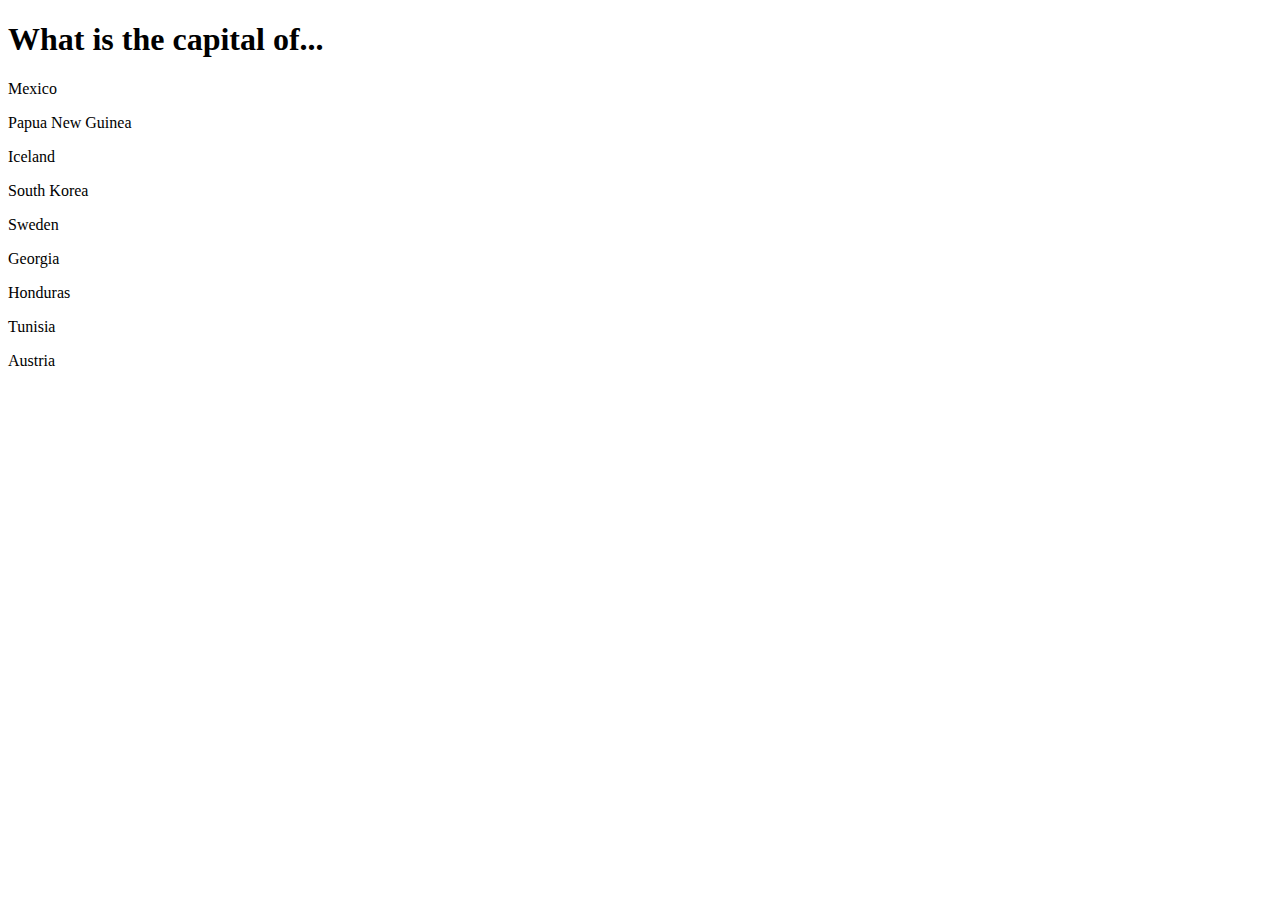
<file: stage1/index.html>
<!DOCTYPE html>
<html lang="en">
<head>
    <meta charset="UTF-8">
    <title>Title</title>
</head>
<body>
    <h1>What is the capital of...</h1>
    <div><p>Mexico</p></div>
    <div><p>Papua New Guinea</p></div>
    <div><p>Iceland</p></div>
    <div><p>South Korea</p></div>
    <div><p>Sweden</p></div>
    <div><p>Georgia</p></div>
    <div><p>Honduras</p></div>
    <div><p>Tunisia</p></div>
    <div><p>Austria</p></div>
</body>
</html>
</file>
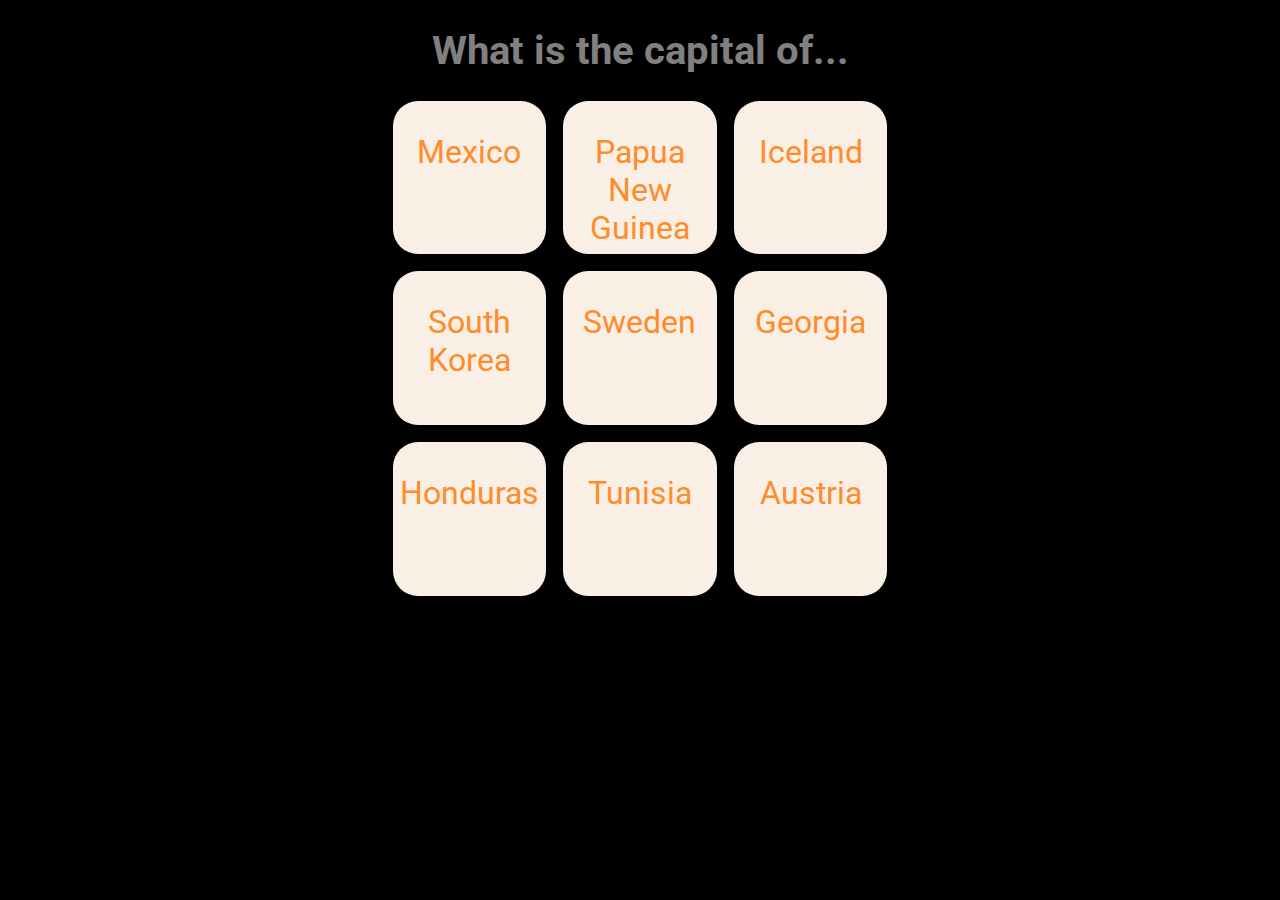
<file: stage2/index.html>
<!DOCTYPE html>
<html lang="en">
<head>
    <meta charset="UTF-8">
    <link rel="stylesheet" href="style.css">
    <title>Title</title>
</head>

<body>
    <h1 id="title">What is the capital of...</h1>
    <div class="bg">
    <div class="grid">
        <div class="box" id="box11"><p class="country-name">Mexico</p></div>
        <div class="box" id="box12"><p class="country-name">Papua New Guinea</p></div>
        <div class="box" id="box13"><p class="country-name">Iceland</p></div>
        <div class="box" id="box21"><p class="country-name">South Korea</p></div>
        <div class="box" id="box22"><p class="country-name">Sweden</p></div>
        <div class="box" id="box23"><p class="country-name">Georgia</p></div>
        <div class="box" id="box31"><p class="country-name">Honduras</p></div>
        <div class="box" id="box32"><p class="country-name">Tunisia</p></div>
        <div class="box" id="box33"><p class="country-name">Austria</p></div>
    </div>
    </div>
</body>
</html>
</file>
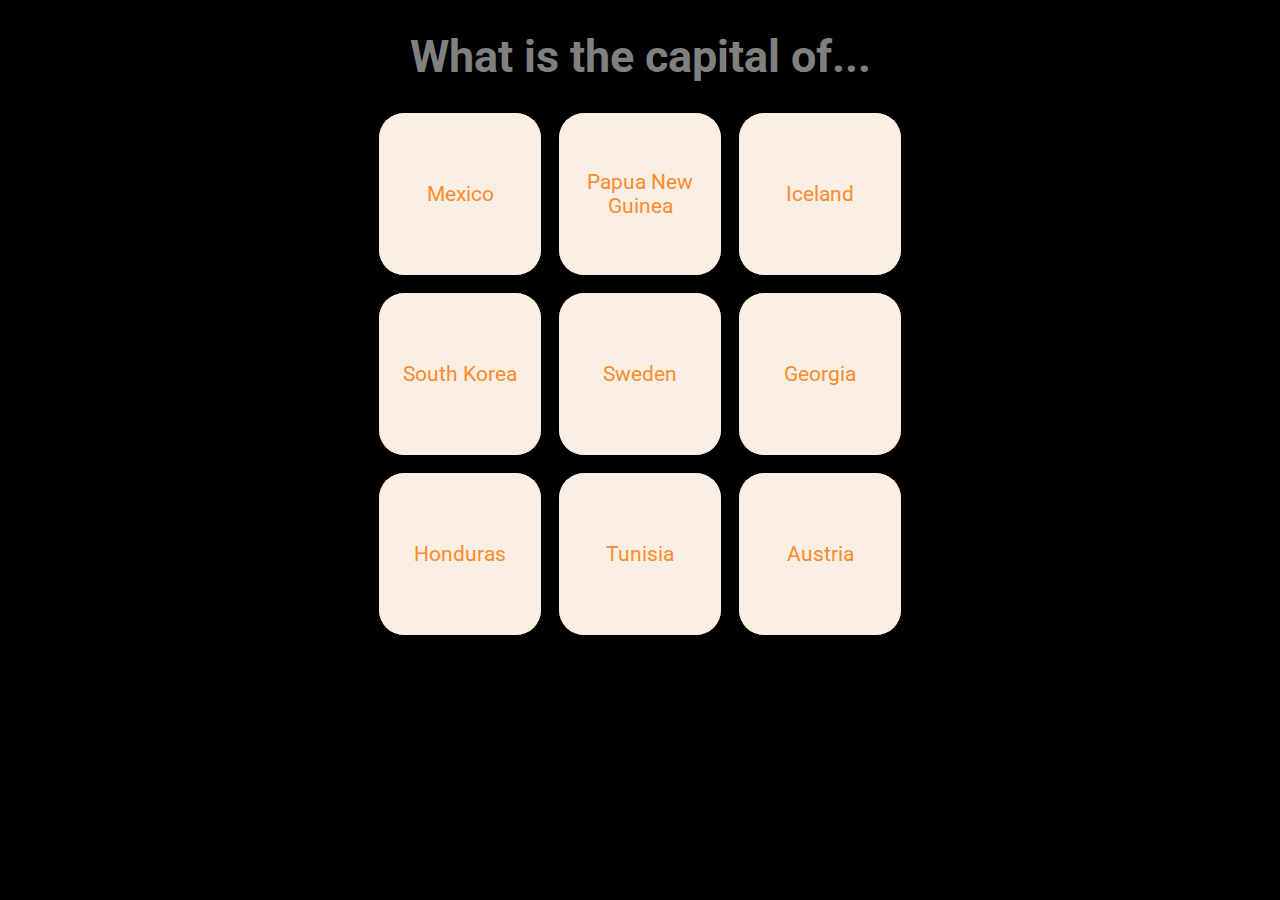
<file: stage3/index.html>
<!DOCTYPE html>
<html lang="en" xmlns="http://www.w3.org/1999/html">
<head>
    <meta charset="UTF-8">
    <link rel="stylesheet" href="style.css">
    <title>Title</title>
</head>

<body>
    <h1 id="title">What is the capital of...</h1>
    <div class="bg">
    <div class="grid">
        <div class="container">
            <div class="card">
                <div class="country-front"><p>Mexico</p></div>
                <div class="country-back"><p>Mexico City</p></div>
            </div>
        </div>

        <div class="container">
            <div class="card">
                <div class="country-front"><p>Papua New Guinea</p></div>
                <div class="country-back"><p>Port Moresby</p></div>
            </div>
        </div>

        <div class="container">
            <div class="card">
                <div class="country-front"><p>Iceland</p></div>
                <div class="country-back"><p>Reykjavík</p></div>
            </div>
        </div>

        <div class="container">
            <div class="card">
                <div class="country-front"><p>South Korea</p></div>
                <div class="country-back"><p>Seoul</p></div>
            </div>
        </div>

        <div class="container">
            <div class="card">
                <div class="country-front"><p>Sweden</p></div>
                <div class="country-back"<p>Stockholm</p></div>
            </div>
        </div>

        <div class="container">
            <div class="card">
                <div class="country-front"><p>Georgia</p></div>
                <div class="country-back"><p>Tbilisi</p></div>
            </div>
        </div>

        <div class="container">
            <div class="card">
                <div class="country-front"><p>Honduras</p></div>
                <div class="country-back"><p>Tegucigalpa</p></div>
            </div>
        </div>

        <div class="container">
            <div class="card">
                <div class="country-front"><p>Tunisia</p></div>
                <div class="country-back"><p>Tunis</p></div>
            </div>
        </div>

        <div class="container">
            <div class="card">
                <div class="country-front"><p>Austria</p></div>
                <div class="country-back"><p>Vienna</p></div>
            </div>
        </div>

    </div>
    </div>
</body>
</html>
</file>
<file: stage2/style.css>
@import url('https://fonts.googleapis.com/css2?family=Roboto&display=swap');

body {
    background: black no-repeat center center fixed;
    -webkit-background-size: cover;
    -moz-background-size: cover;
    -o-background-size: cover;
    background-size: cover;
}

#title {
    font-size: 250%;
    text-align: center;
    font-family: 'Roboto', sans-serif;
    color: gray;
}
.grid {
    display: flex;
    flex-wrap: wrap;
    justify-content: space-around;
    margin: auto;
    height: 40vw;
    width: 40vw;
}
.box {
    background-color: rgb(249,239,228);
    flex: 0 0 30%;
    float: left;
    width: 30%;
    height: 30%;

    border-radius: 25px;
}

#box21, box31 {
    clear: left;
}

.country-name {
    text-align: center;
    font-size: 200%;
    color: rgb(255,140,43);
    font-family: 'Roboto', sans-serif;
}
</file>
<file: stage3/style.css>
@import url('https://fonts.googleapis.com/css2?family=Roboto&display=swap');

body {
    background: black no-repeat center center fixed;
    -webkit-background-size: cover;
    -moz-background-size: cover;
    -o-background-size: cover;
    background-size: cover;
}

#title {
    font-size: 5vmin;
    text-align: center;
    font-family: 'Roboto', sans-serif;
    color: gray;
}
.grid {
    display: flex;
    flex-wrap: wrap;
    justify-content: space-around;
    margin: auto;
    height: 60vmin;
    width: 60vmin;
}
.container {
    width: 30%;
    height: 30%;
}
.card {
    width: 100%;
    height: 100%;

    position: relative;
    transition: transform 1s;
    transform-style: preserve-3d;
}

.country-front, .country-back {
    display: flex;
    width: 100%;
    height: 100%;
    border-radius: 25px;

    font-family: 'Roboto', sans-serif;
    font-size: 130%;
    text-align: center;

    position: absolute;
    justify-content: center;
    align-items: center;
}

.country-front {
    color: rgb(255,140,43);
    background-color: rgb(249,239,228);
    z-index: 2;
    backface-visibility: hidden;
}

.country-back {
    color: rgb(249,239,228);
    background-color: rgb(255,140,43);
    transform: rotateY(180deg);
    z-index: 1;
}

.container:hover .card {
    transform: rotateY(180deg);
}
</file>
